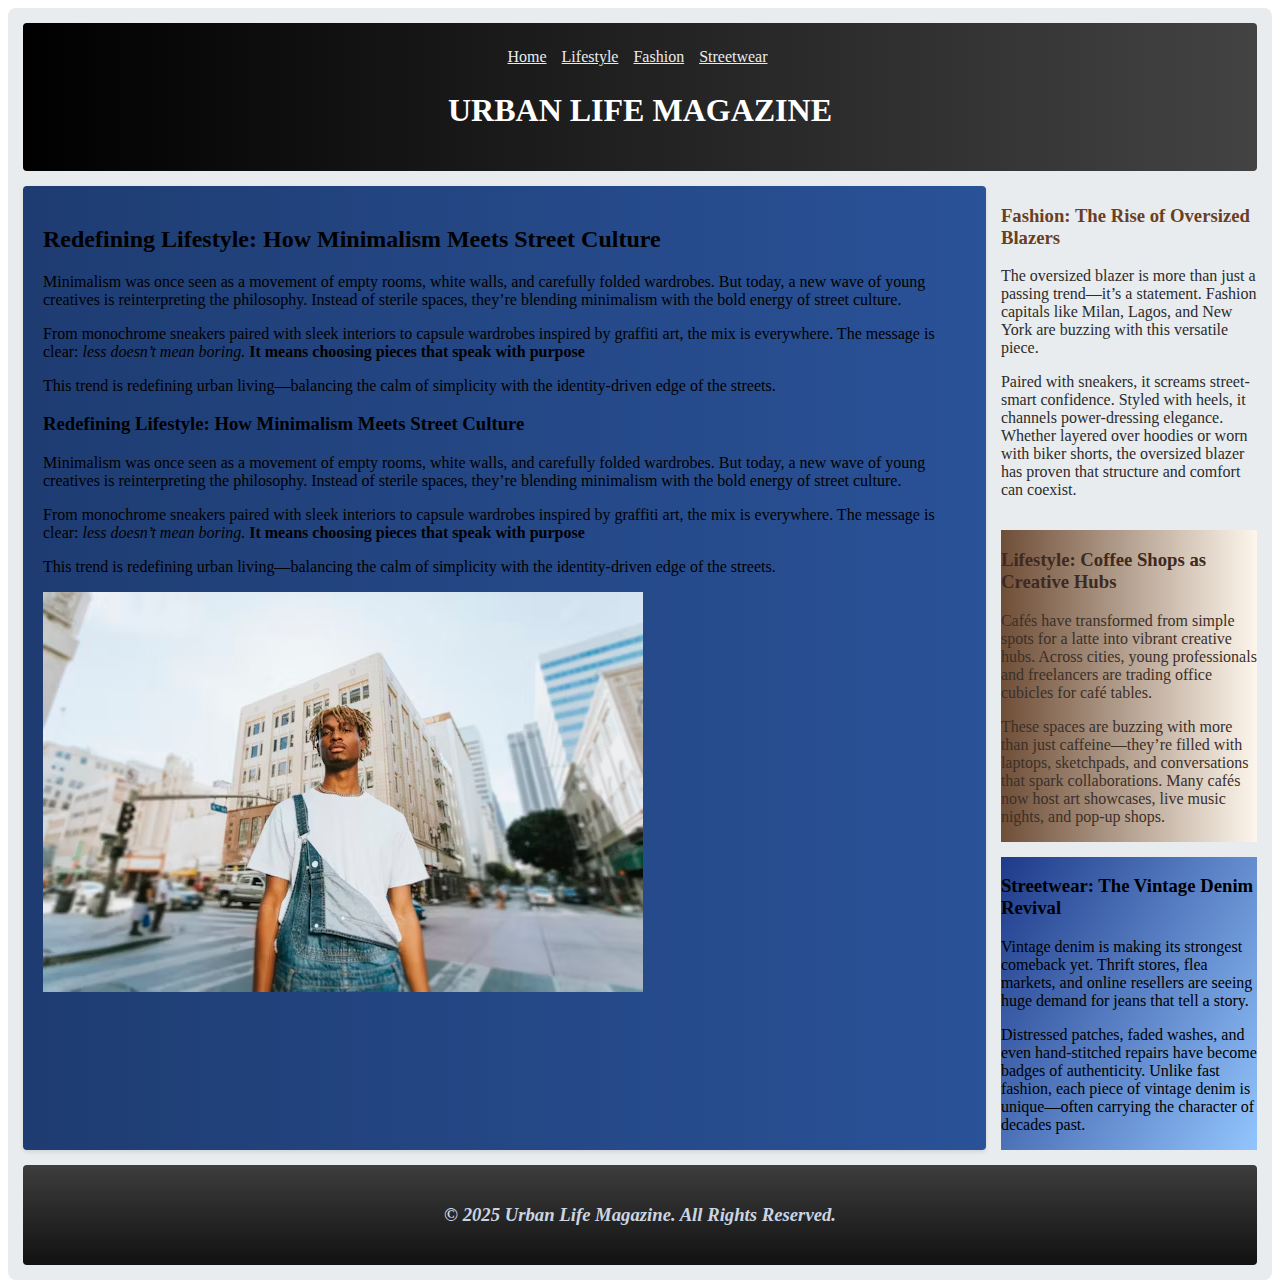
<file: CSS/codebook3/index.html>
<!DOCTYPE html>
<html lang="en">

<head>
    <meta charset="UTF-8">
    <meta name="viewport" content="width=device-width, initial-scale=1.0">
    <title>Codebook Three</title>
    <link rel="stylesheet" href="style.css">
</head>

<body>
        <div class="gen-container">
            <header class="head">
                <div class="navigation-demo">
                    <a href="#main" class="nav-item">Home</a>
                    <a href="#second" class="nav-item">Lifestyle</a>
                    <a href="#first" class="nav-item">Fashion</a>
                    <a href="#third" class="nav-item">Streetwear</a>
                </div>
                <h1>URBAN LIFE MAGAZINE</h1>
            </header>
            <!-- <div class="container"> -->
            <div class="main-article" id="main">
                <h2>Redefining Lifestyle: How Minimalism Meets Street Culture</h2>
                <p>Minimalism was once seen as a movement of empty rooms, white walls, and carefully folded wardrobes.
                    But today, a new wave of young creatives is reinterpreting the philosophy. Instead of sterile
                    spaces, they’re blending minimalism with the bold energy of street culture.</p>
                <p>From monochrome sneakers paired with sleek interiors to capsule wardrobes inspired by graffiti art,
                    the mix is everywhere. The message is clear: <em>less doesn’t mean boring.</em> <b>It means choosing
                        pieces that speak with purpose</b></p>
                <p>This trend is redefining urban living—balancing the calm of simplicity with the identity-driven edge
                    of the streets.</p>
                <h3>Redefining Lifestyle: How Minimalism Meets Street Culture</h3>
                <p>Minimalism was once seen as a movement of empty rooms, white walls, and carefully folded wardrobes.
                    But today, a new wave of young creatives is reinterpreting the philosophy. Instead of sterile
                    spaces, they’re blending minimalism with the bold energy of street culture.</p>
                <p>From monochrome sneakers paired with sleek interiors to capsule wardrobes inspired by graffiti art,
                    the mix is everywhere. The message is clear: <em>less doesn’t mean boring.</em> <b>It means choosing
                        pieces that speak with purpose</b></p>
                <p>This trend is redefining urban living—balancing the calm of simplicity with the identity-driven edge
                    of the streets.</p>
                <div class="image"> 
                <img src="./premium_photo-1726776323065-6e12b6071824.avif">
                </div>
            </div>
            <div class="first-article" id="first">
                <h3>Fashion: The Rise of Oversized Blazers</h3>
                <p>The oversized blazer is more than just a passing trend—it’s a statement. Fashion capitals like
                    Milan, Lagos, and New York are buzzing with this versatile piece.</p>
                <p>Paired with sneakers, it screams street-smart confidence. Styled with heels, it channels
                    power-dressing elegance. Whether layered over hoodies or worn with biker shorts, the oversized
                    blazer has proven that structure and comfort can coexist.</p>
            </div>
            <div class="second-article" id="second">
                <h3>Lifestyle: Coffee Shops as Creative Hubs</h3>
                <p>Cafés have transformed from simple spots for a latte into vibrant creative hubs. Across cities,
                    young professionals and freelancers are trading office cubicles for café tables.</p>
                <p>These spaces are buzzing with more than just caffeine—they’re filled with laptops, sketchpads,
                    and conversations that spark collaborations. Many cafés now host art showcases, live music
                    nights, and pop-up shops.</p>
            </div>
            <div class="third-article" id="third">
                <h3>Streetwear: The Vintage Denim Revival</h3>
                <p>Vintage denim is making its strongest comeback yet. Thrift stores, flea markets, and online
                    resellers are seeing huge demand for jeans that tell a story.</p>
                <p>Distressed patches, faded washes, and even hand-stitched repairs have become badges of
                    authenticity. Unlike fast fashion, each piece of vintage denim is unique—often carrying the
                    character of decades past.</p>
            </div>
            <footer class="foot">
                <h3><em>© 2025 Urban Life Magazine. All Rights Reserved.</em></h3>
            </footer>
        </div>
</body>

</html>
</file>
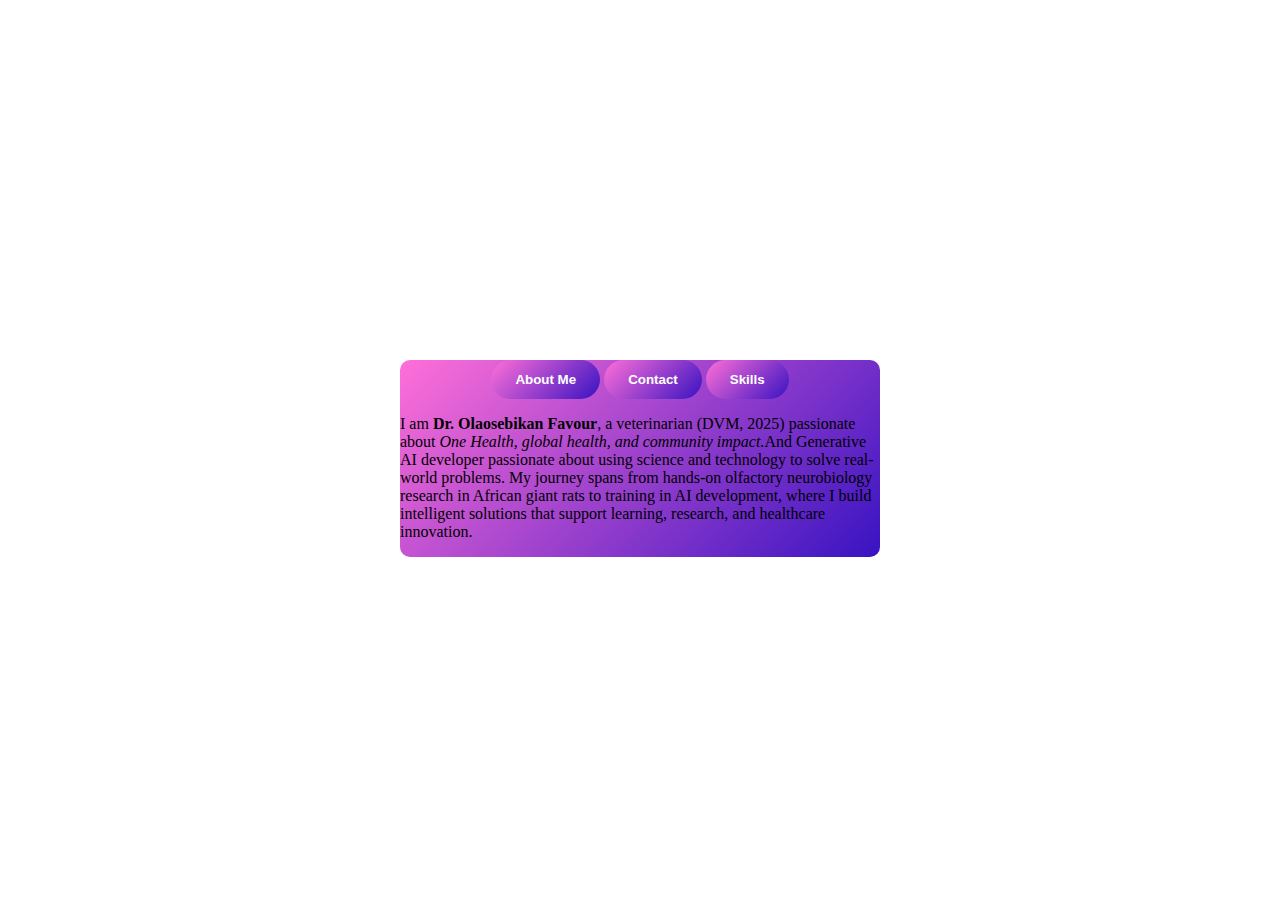
<file: CSS/jsone/index.html>
<!DOCTYPE html>
<html lang="en">
<head>
    <meta charset="UTF-8">
    <meta name="viewport" content="width=device-width, initial-scale=1.0">
    <title>Project One</title>
    <link rel="stylesheet" href="style.css">
    <script src="script.js" defer></script>
</head>
<body>
    <div class="container">
    <div class="gen-container">
        <button id="aboutBtn">About Me</button>
        <button id="contactBtn">Contact</button>
        <button id="skillBtn">Skills</button>
    </div>
    <div class="favour">  
        <p id="about">I am <b>Dr. Olaosebikan Favour</b>, a veterinarian (DVM, 2025) passionate about <i>One Health, global health, and community impact.</i>And Generative AI developer passionate about using science and technology to solve real-world problems. My journey spans from hands-on olfactory neurobiology research in African giant rats to training in AI development, where I build intelligent solutions that support learning, research, and healthcare innovation.</P>
        <p id="contact"> @Olaosebikan Favour on Instagram</p>
        <p id="skill"> Veterinary Medicine, generative AI</p>
    </div>
    </div>
</body>
</html>
</file>
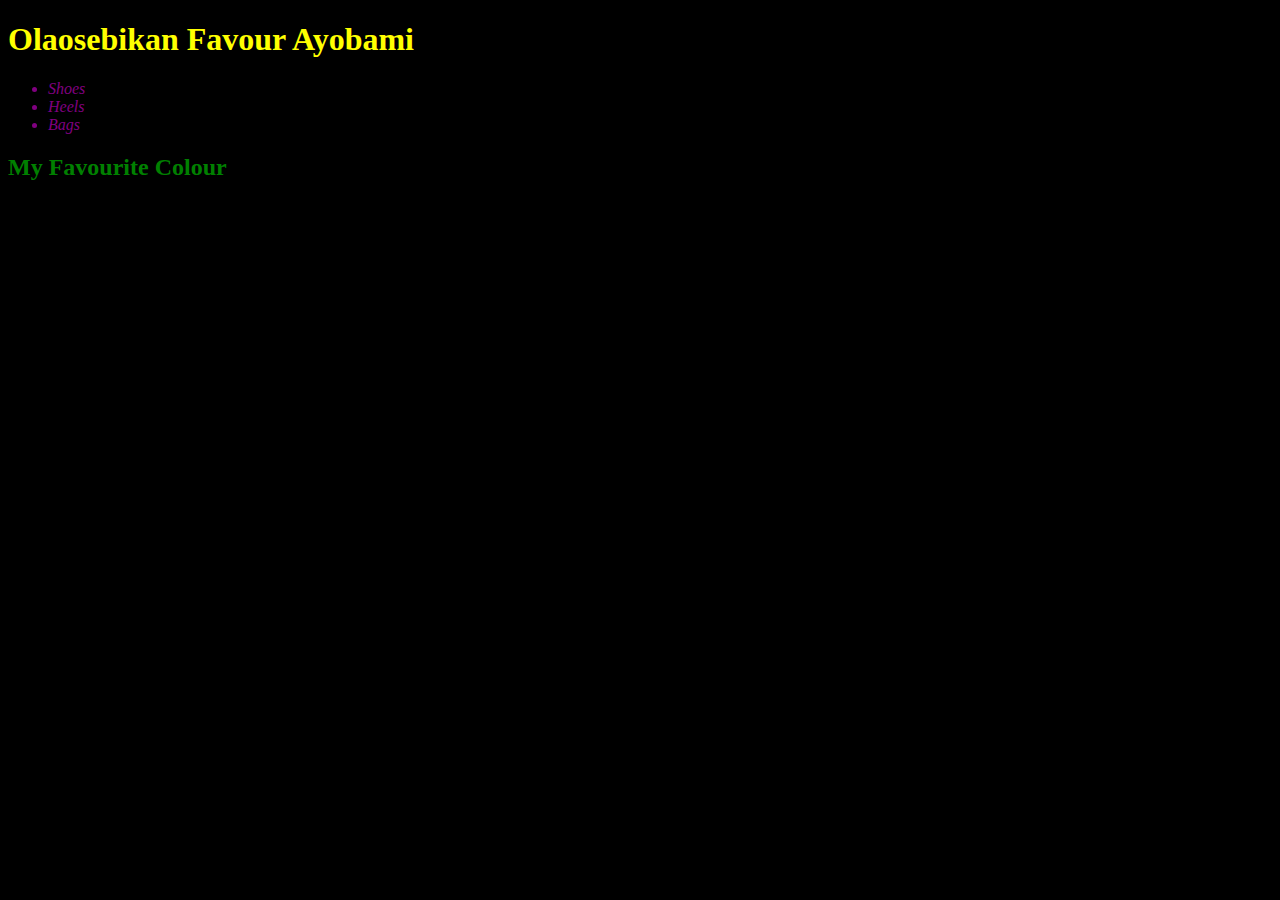
<file: CSS/css_exercise1.html>
<!DOCTYPE html>
<html lang="en">
<head>
    <meta charset="UTF-8">
    <meta name="viewport" content="width=device-width, initial-scale=1.0">
    <title>CSS exercise one</title>
    <style>
        h1 {
            color: yellow
        }

        .items {
           color: purple;
           font-style: italic;
        }
        .favourite {
            color: green
        }
    </style>
</head>
<body style="background-color: black">
    <h1>Olaosebikan Favour Ayobami</h1>
    <ul class="items">
        <li>Shoes</li>
        <li>Heels</li>
        <li>Bags</li>
    </ul>
    <h2 class="favourite">My Favourite Colour</h2>
</body>
</html>
</file>
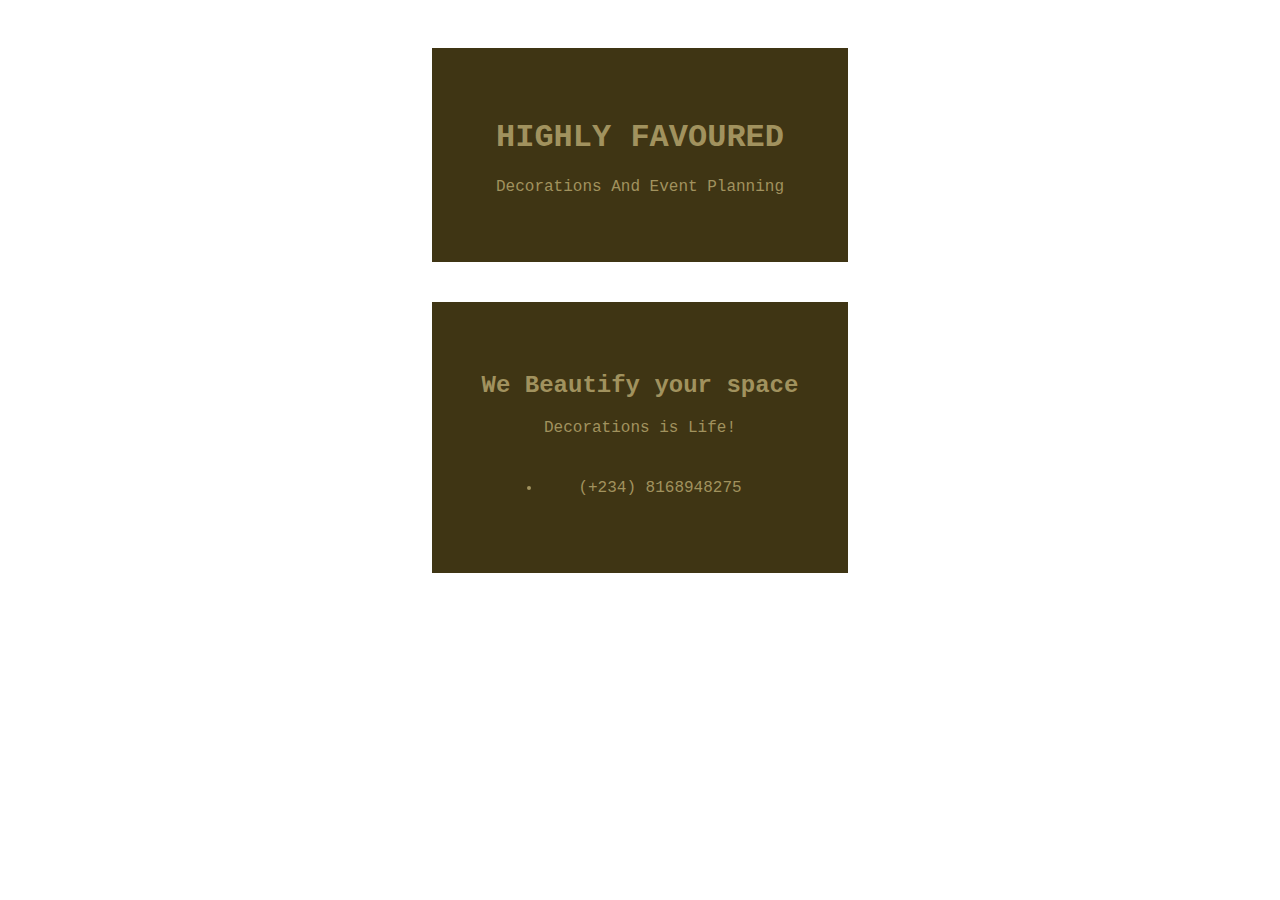
<file: CSS/CSS_exercise2.html>
<!DOCTYPE html>
<html lang="en">
<head>
    <meta charset="UTF-8">
    <meta name="viewport" content="width=device-width, initial-scale=1.0">
    <title>About me</title>
    <style>
        body {
            display: flex;
            justify-content: center;
            align-items:center;
        }
        .hero {
            background;
        }
        .hero-container {
            background-color: #3f3514;
            border: currentColor;
            padding: 50px;
            margin: 40px;
            text-align: center;
            font-weight: lighter;
            color: #a1925e;
            font-family: 'Courier New', Courier, monospace;
        }
        .about {
            background-color: #3f3514;
            border: currentColor;
            padding: 50px;
            margin: 40px;
            text-align: center;
            font-weight: lighter;
            color: #a1925e;
            font-family: 'Courier New', Courier, monospace;
        }
        .contact{
             color: #a1925e; 
             padding: 10px 20px; 
             border: none; 
             border-radius: 5px; 
             cursor: pointer;
        }
    </style>
</head>
<body>
    <div class="hero">
        <div class="hero-container">
            <h1>HIGHLY FAVOURED</h1>
            <P>Decorations And Event Planning</P>
        </div>
        <div class="about">
            <div class="myself">
            <h2>We Beautify your space</h2>
            <p>Decorations is Life!</p>
            </div>
            <div class="contact">
            <ul>
                <li>(+234) 8168948275</li>

            </ul> 

            </div>
        </div>
    </div>
</body>
</html>
</file>
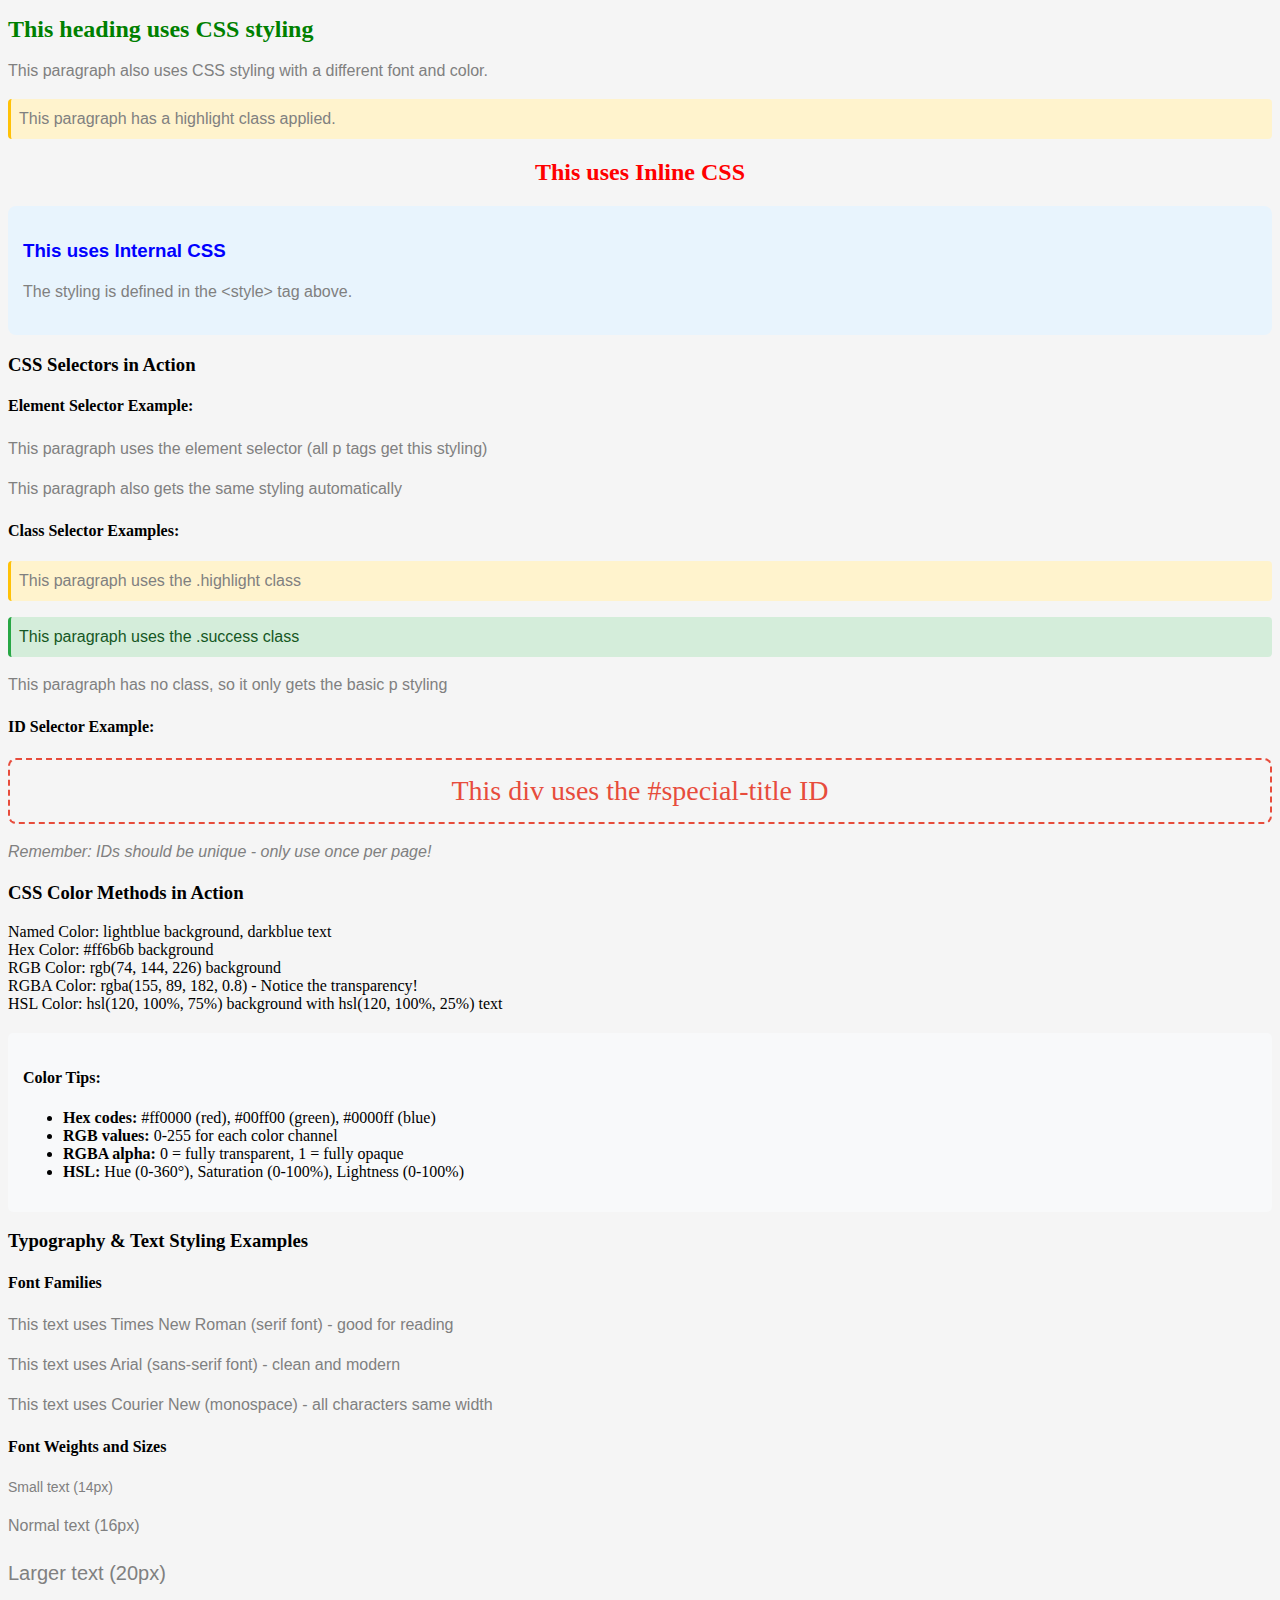
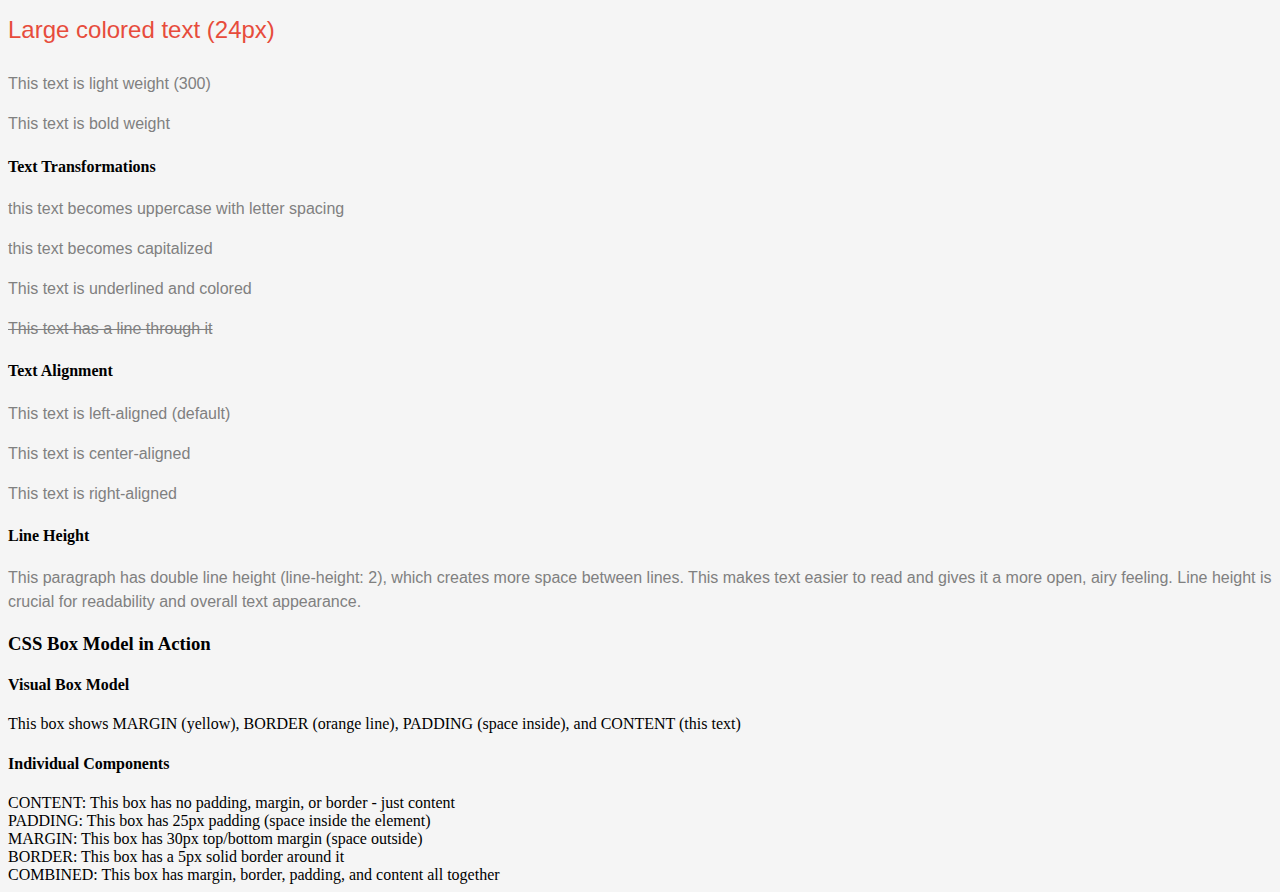
<file: CSS/favour_css1.html>
<!DOCTYPE html>
<html lang="en">
<head>
    <meta charset="UTF-8">
    <meta name="viewport" content="width=device-width, initial-scale=1.0">
    <title>CSS</title>
    <style>
    h1 {
        color: green;
        font-size: 24px;
    }
    
    p {
        color: gray;
        font-family: Arial, sans-serif;
    }
    
    .highlight {
        background-color: yellow;
        padding: 5px;
    }
    .internal-example {
        color: blue;
        font-family: Arial, sans-serif;
        background-color: #e8f4fd;
        padding: 15px;
        border-radius: 8px;
        margin: 10px 0;
    }
    /* Element Selector - targets all p tags */
    p {
        color: #gray;
        font-size: 16px;
        line-height: 1.5;
    }
    
    /* Class Selector - can be used multiple times */
    .highlight {
        background-color: #fff3cd;
        padding: 8px;
        border-left: 3px solid #ffc107;
        border-radius: 4px;
    }
    
    .success {
        background-color: #d4edda;
        color: #155724;
        padding: 8px;
        border-left: 3px solid #28a745;
        border-radius: 4px;
    }
    
    /* ID Selector - should be unique on the page */
    #special-title {
        color: #e74c3c;
        font-size: 28px;
        text-align: center;
        border: 2px dashed #e74c3c;
        padding: 15px;
        border-radius: 8px;
         .color-demo {
        padding: 15px;
        margin: 10px 0;
        border-radius: 8px;
        font-weight: bold;
        text-align: center;
    }
    
    .named-color {
        background-color: lightblue;
        color: darkblue;
    }
    
    .hex-color {
        background-color: #ff6b6b;
        color: white;
    }
    
    .rgb-color {
        background-color: rgb(74, 144, 226);
        color: white;
    }
    
    .rgba-color {
        background-color: rgba(155, 89, 182, 0.8);
        color: white;
    }
    
    .hsl-color {
        background-color: hsl(120, 100%, 75%);
        color: hsl(120, 100%, 25%);
    }
    .typography-section {
        margin-bottom: 30px;
        padding: 20px;
        background-color: #f8f9fa;
        border-radius: 8px;
    }
    
    .section-title {
        color: #2c3e50;
        border-bottom: 2px solid #3498db;
        padding-bottom: 5px;
        margin-bottom: 15px;
    }
    
    /* Font Family Examples */
    .serif-font {
        font-family: 'Times New Roman', serif;
        font-size: 18px;
    }
    
    .sans-serif-font {
        font-family: Arial, sans-serif;
        font-size: 18px;
    }
    
    .monospace-font {
        font-family: 'Courier New', monospace;
        font-size: 16px;
    }
    
    /* Font Weight Examples */
    .light-text {
        font-weight: 300;
        font-size: 18px;
    }
    
    .bold-text {
        font-weight: bold;
        font-size: 18px;
    }
    
    /* Text Transform Examples */
    .uppercase-text {
        text-transform: uppercase;
        letter-spacing: 1px;
    }
    
    .capitalize-text {
        text-transform: capitalize;
    }
    
    /* Text Decoration Examples */
    .underlined-text {
        text-decoration: underline;
        color: #3498db;
    }
    
    /* Text Alignment Examples */
    .center-text {
        text-align: center;
        background-color: #ecf0f1;
        padding: 15px;
        border-radius: 5px;
    }
    
    .right-text {
        text-align: right;
    }
    
    /* Line Height Example */
    .spaced-text {
        line-height: 2;
        background-color: #d5dbdb;
        padding: 15px;
        border-radius: 5px;
    }
    .box-demo {
        margin-bottom: 30px;
    }
    
    .visual-box-model {
        background-color: #fff3cd;
        border: 3px solid #ffc107;
        padding: 20px;
        margin: 20px;
        text-align: center;
        font-weight: bold;
        color: gray;
    }
    
    .content-demo {
        background-color: #3498db;
        color: white;
        padding: 0;
        margin: 0;
        border: none;
        text-align: center;
        padding: 10px;
    }
    
    .padding-demo {
        background-color: #e74c3c;
        color: white;
        padding: 25px;
        margin: 10px 0;
        text-align: center;
    }
    
    .margin-demo {
        background-color: #27ae60;
        color: white;
        padding: 15px;
        margin: 30px 0;
        text-align: center;
    }
    
    .border-demo {
        background-color: #9b59b6;
        color: white;
        padding: 15px;
        margin: 10px 0;
        border: 5px solid #8e44ad;
        text-align: center;
    }
    
    .combined-demo {
        background-color: #f39c12;
        color: white;
        padding: 20px;
        margin: 25px;
        border: 3px dashed #e67e22;
        text-align: center;
        font-weight: bold;
    }
</style>
</head>
<body style="background-color: #f5f5f5;">
    <h1>This heading uses CSS styling</h1>
<p>This paragraph also uses CSS styling with a different font and color.</p>
<p class="highlight">This paragraph has a highlight class applied.</p>
<!-- Inline CSS Example -->
<h2 style="color: red; font-size: 24px; text-align: center;">This uses Inline CSS</h2>

<!-- Internal CSS Example -->
<div class="internal-example">
    <h3>This uses Internal CSS</h3>
    <p>The styling is defined in the &lt;style&gt; tag above.</p>
</div>
<h3>CSS Selectors in Action</h3>

<!-- Element Selector Demo -->
<h4>Element Selector Example:</h4>
<p>This paragraph uses the element selector (all p tags get this styling)</p>
<p>This paragraph also gets the same styling automatically</p>

<!-- Class Selector Demo -->
<h4>Class Selector Examples:</h4>
<p class="highlight">This paragraph uses the .highlight class</p>
<p class="success">This paragraph uses the .success class</p>
<p>This paragraph has no class, so it only gets the basic p styling</p>

<!-- ID Selector Demo -->
<h4>ID Selector Example:</h4>
<div id="special-title">This div uses the #special-title ID</div>
<p><em>Remember: IDs should be unique - only use once per page!</em></p>
<h3>CSS Color Methods in Action</h3>

<div class="color-demo named-color">
    Named Color: lightblue background, darkblue text
</div>

<div class="color-demo hex-color">
    Hex Color: #ff6b6b background
</div>

<div class="color-demo rgb-color">
    RGB Color: rgb(74, 144, 226) background
</div>

<div class="color-demo rgba-color">
    RGBA Color: rgba(155, 89, 182, 0.8) - Notice the transparency!
</div>

<div class="color-demo hsl-color">
    HSL Color: hsl(120, 100%, 75%) background with hsl(120, 100%, 25%) text
</div>

<div style="background-color: #f8f9fa; padding: 15px; border-radius: 5px; margin-top: 20px; color: black">
    <h4>Color Tips:</h4>
    <ul>
        <li><strong>Hex codes:</strong> #ff0000 (red), #00ff00 (green), #0000ff (blue)</li>
        <li><strong>RGB values:</strong> 0-255 for each color channel</li>
        <li><strong>RGBA alpha:</strong> 0 = fully transparent, 1 = fully opaque</li>
        <li><strong>HSL:</strong> Hue (0-360°), Saturation (0-100%), Lightness (0-100%)</li>
    </ul>
</div>
<h3>Typography & Text Styling Examples</h3>

<div class="typography-section">
    <h4 class="section-title">Font Families</h4>
    <p class="serif-font">This text uses Times New Roman (serif font) - good for reading</p>
    <p class="sans-serif-font">This text uses Arial (sans-serif font) - clean and modern</p>
    <p class="monospace-font">This text uses Courier New (monospace) - all characters same width</p>
</div>

<div class="typography-section">
    <h4 class="section-title">Font Weights and Sizes</h4>
    <p style="font-size: 14px;">Small text (14px)</p>
    <p style="font-size: 16px;">Normal text (16px)</p>
    <p style="font-size: 20px;">Larger text (20px)</p>
    <p style="font-size: 24px; color: #e74c3c;">Large colored text (24px)</p>
    <p class="light-text">This text is light weight (300)</p>
    <p class="bold-text">This text is bold weight</p>
</div>

<div class="typography-section">
    <h4 class="section-title">Text Transformations</h4>
    <p class="uppercase-text">this text becomes uppercase with letter spacing</p>
    <p class="capitalize-text">this text becomes capitalized</p>
    <p class="underlined-text">This text is underlined and colored</p>
    <p style="text-decoration: line-through;">This text has a line through it</p>
</div>

<div class="typography-section">
    <h4 class="section-title">Text Alignment</h4>
    <p>This text is left-aligned (default)</p>
    <p class="center-text">This text is center-aligned</p>
    <p class="right-text">This text is right-aligned</p>
</div>

<div class="typography-section">
    <h4 class="section-title">Line Height</h4>
    <p class="spaced-text">
        This paragraph has double line height (line-height: 2), which creates more space between lines. 
        This makes text easier to read and gives it a more open, airy feeling. Line height is crucial 
        for readability and overall text appearance.
    </p>
</div>
<h3>CSS Box Model in Action</h3>

<div class="box-demo">
    <h4>Visual Box Model</h4>
    <div class="visual-box-model">
        This box shows MARGIN (yellow), BORDER (orange line), PADDING (space inside), and CONTENT (this text)
    </div>
</div>

<div class="box-demo">
    <h4>Individual Components</h4>
    
    <div class="content-demo">
        CONTENT: This box has no padding, margin, or border - just content
    </div>
    
    <div class="padding-demo">
        PADDING: This box has 25px padding (space inside the element)
    </div>
    
    <div class="margin-demo">
        MARGIN: This box has 30px top/bottom margin (space outside)
    </div>
    
    <div class="border-demo">
        BORDER: This box has a 5px solid border around it
    </div>
    
    <div class="combined-demo">
        COMBINED: This box has margin, border, padding, and content all together
    </div>
</div>
</body>
</html>
</file>
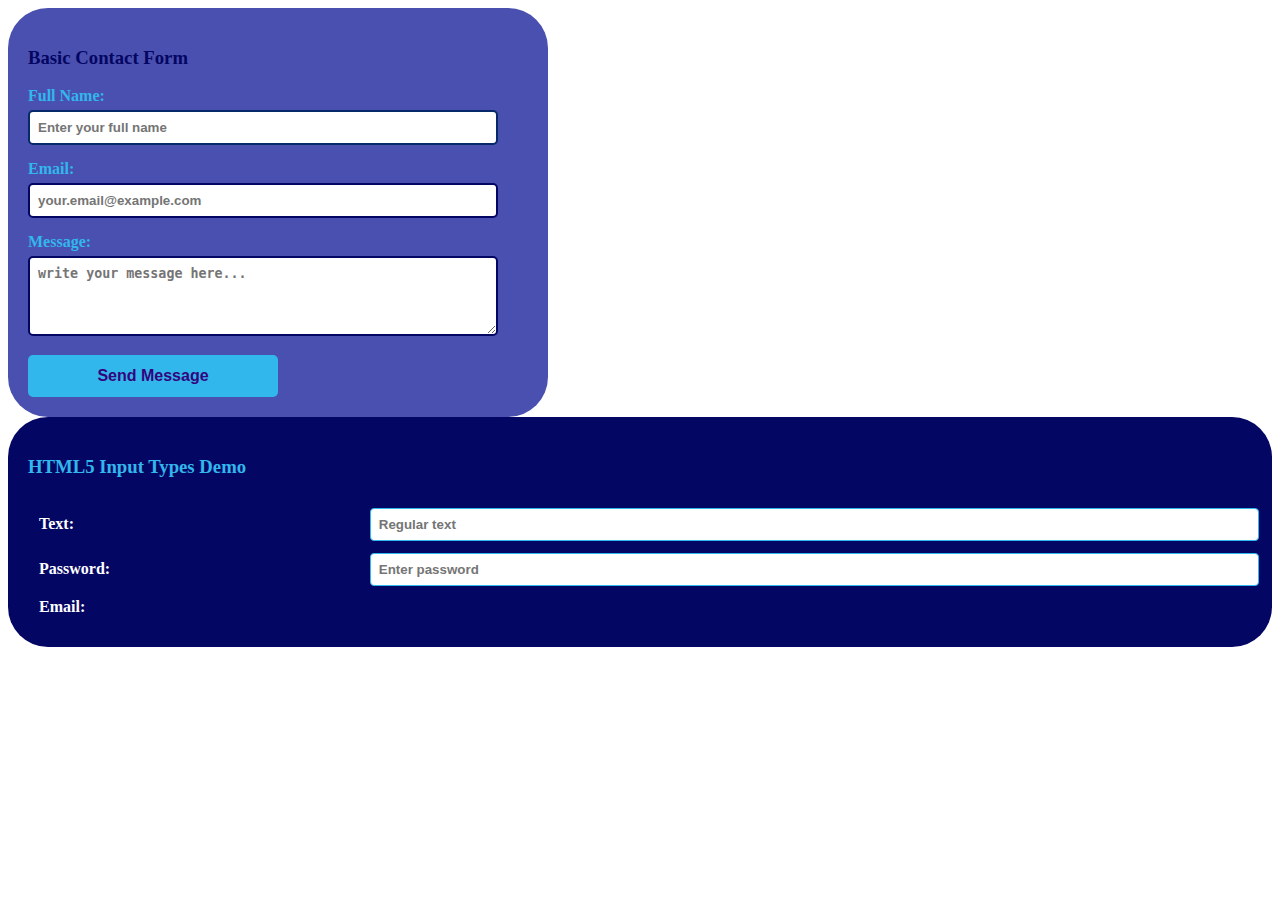
<file: HTML6/favour_code2.html>
<!DOCTYPE html>
<html lang="en">
<head>
    <meta charset="UTF-8">
    <meta name="viewport" content="width=device-width, initial-scale=1.0">
    <title>codebook_2</title>
</head>
<body>
    <div style="background-color: #4a50af; padding: 20px; border-radius: 40px; max-width: 500px;">
        <h3 style="color: #040664;">Basic Contact Form</h3>

        <form>
            <div style="margin-bottom: 15px;">
                <label for="fullname" style="display: block; margin-bottom: 5px; font-weight: bold; color: hsl(197, 83%, 56%);"> Full Name:</label>
                <input type="text" id="fullname"
                name="fullname"
                      style="width: 90%; padding: 8px; border: 2px solid hsl(219, 89%, 22%); border-radius: 5px; font-weight: bold;"
                placeholder="Enter your full name">
            </div>

            <div style="margin-bottom: 15px;"> 
                <label for="email" style="display: block; margin-bottom: 5px; font-weight: bold; color: hsl(197, 83%, 56%);">Email:</label>
                <input type="email" id="email" name="email" style="width: 90%; padding: 8px; border: 2px solid #040664; border-radius: 5px; font-weight: bold;"
                placeholder="your.email@example.com">                    
            </div> 

            <div style="margin-bottom: 15px;">
                <label for="message" style="display: block; margin-bottom: 5px; font-weight: bold; color:hsl(197, 83%, 56%)">Message:</label>
                <textarea id="message" name="message" rows="4" 
                            style="width: 90%; padding: 8px; border: 2px solid #ddd; border-radius: 5px;font-weight: bold; border: 2px solid #040664;"
                            placeholder="write your message here..."></textarea>
            </div>

            <button type="submit"
                    style="background-color: hsl(197, 83%, 56%); color:#33047e; padding: 12px 20px; border: none; border-radius: 5px; cursor: pointer; font-size: 16px; width: 50%; font-weight: bold;">
                Send Message
            </button>
        </form>
    </div>
    <div style="background-color: #040664; padding: 20px; border-radius: 40px; max-height: 600px;">
        <h3 style="color: hsl(197, 83%, 56%);">HTML5 Input Types Demo</h3>

        <form style="color:white;">
           <table style="width: 100%; border-spacing: 10px;">
            <tr>
                <td><label for="text-input"><strong>Text:</strong></label></td>
                <td><input type="text" id="text-input" placeholder="Regular text" 
                           style="padding: 8px; border: 1px solid hsl(197, 83%, 56%); border-radius: 4px; width: 100%; font-weight: bold;"></td>
            </tr>

            <tr>
                <td><label
                for="password-input"><strong>Password:</strong></label></td>
                <td><input type="password"
                    id="password-input" placeholder="Enter password"
                    style="padding: 8px; border: 1px solid hsl(197, 83%, 56%); border-radius: 4px; width: 100%; font-weight: bold;"></td>
            </tr>

            <tr>
                <td><label for="email-input"><strong>Email:</strong></label></td>
                
            </tr>
           </table>
        </form>
    </div>
</body>
</html>
</file>
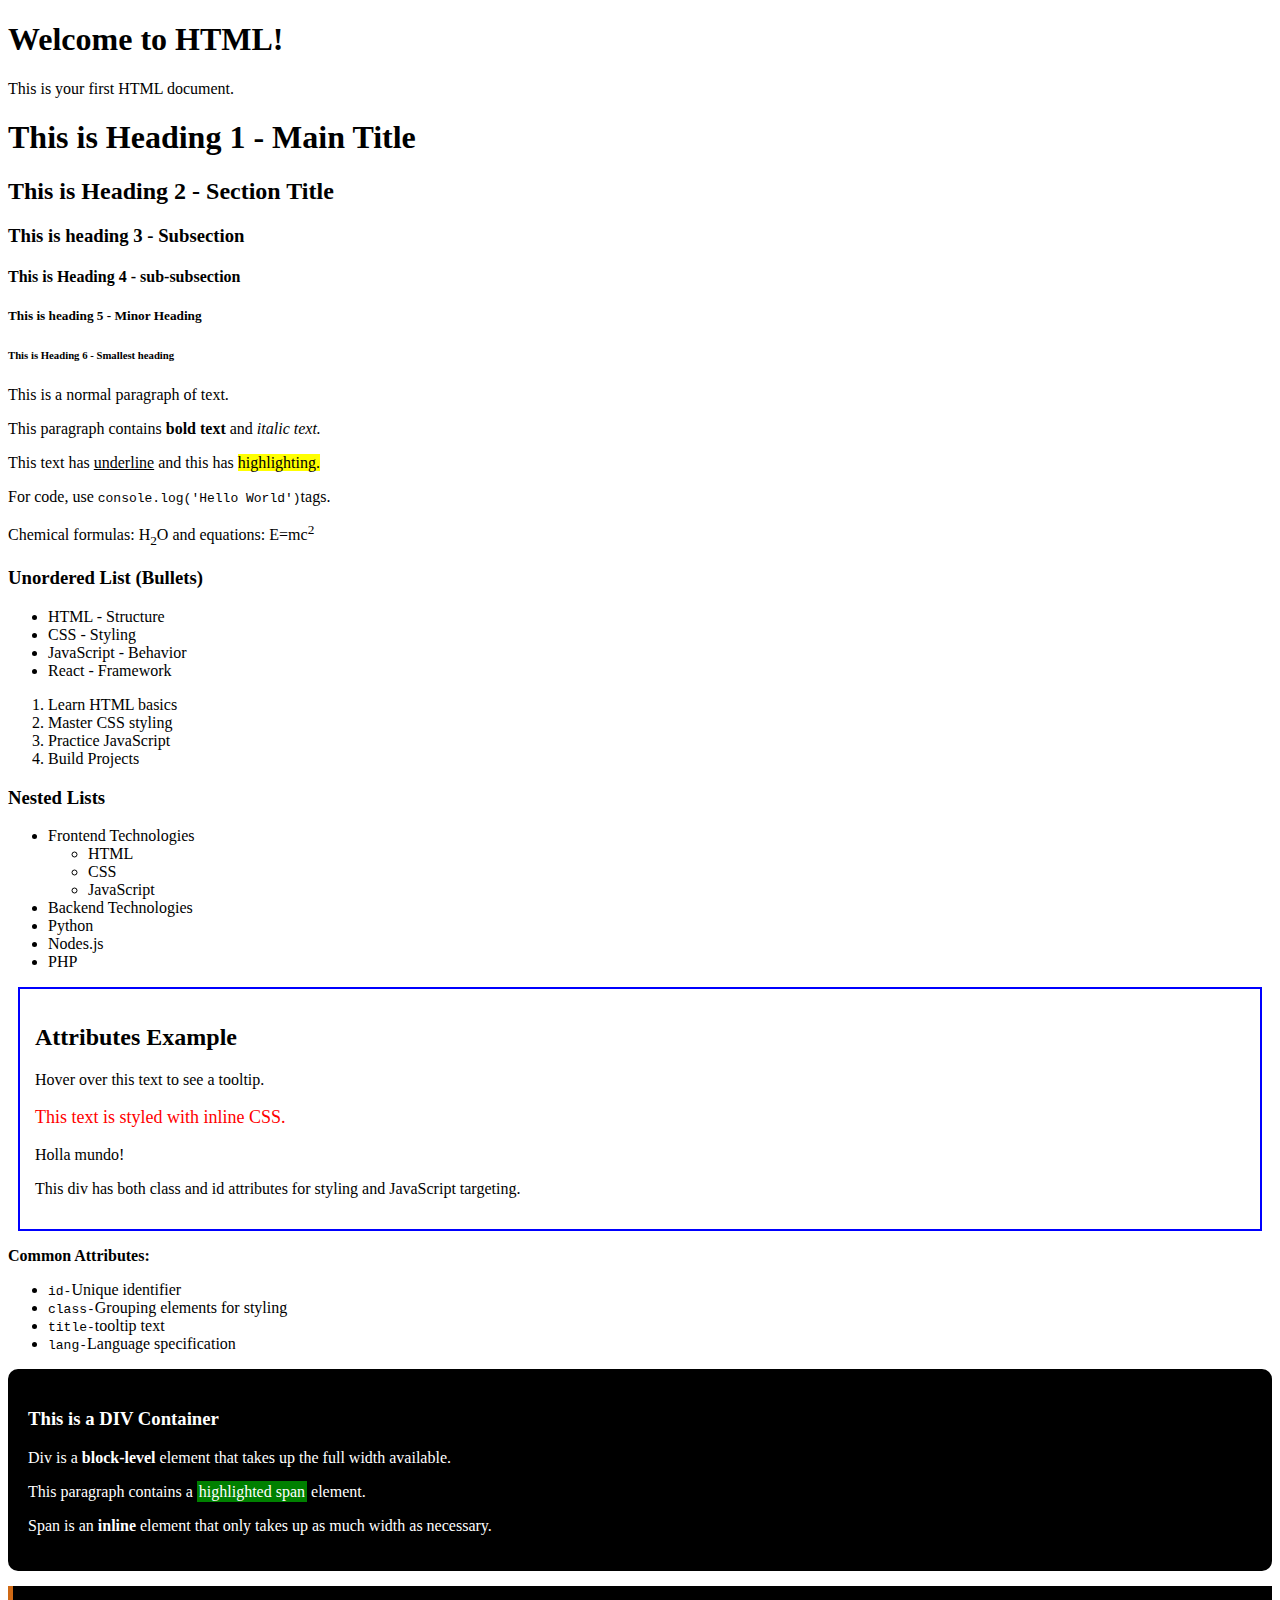
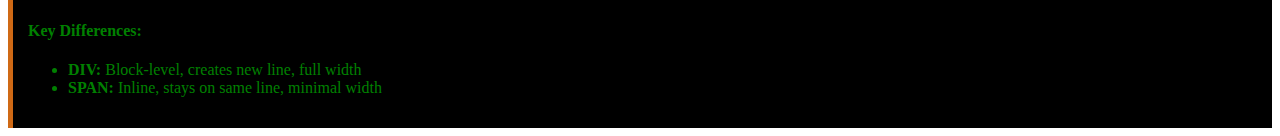
<file: HTML6/html_class1.html>
<!DOCTYPE html>
<html lang="en">
<head>
    <meta charset="UTF-8">
    <meta name="viewport" content="width=device-width, initial-scale=1.0">
    <title>First HTML Page</title>
</head>
<body>
    <h1>Welcome to HTML!</h1>
    <P>This is your first HTML document.</P>
    <h1>This is Heading 1 - Main Title</h1>
    <h2>This is Heading 2 - Section Title</h2>
    <h3>This is heading 3 - Subsection</h3>
    <h4>This is Heading 4 - sub-subsection</h4>
    <h5>This is heading 5 - Minor Heading</h5>
    <h6>This is Heading 6 - Smallest heading</h6>
    <p>This is a normal paragraph of text.</p>
    <p>This paragraph contains <strong>bold text</strong> and <i>italic text.</i></p>
    <p>This text has <u>underline</u> and this has <mark>highlighting.</mark></p>
    <p>For code, use <code>console.log('Hello World')</code>tags.</p>
    <p>Chemical formulas: H<sub>2</sub>O and equations: E=mc<sup>2</sup></p>
    <h3>Unordered List (Bullets)</h3>
    <ul>
        <li>HTML - Structure</li>
        <li>CSS - Styling</li>
        <li>JavaScript - Behavior</li>
        <li>React - Framework</li>
    </ul>
    <ol>
        <li>Learn HTML basics</li>
        <li>Master CSS styling</li>
        <li>Practice JavaScript</li>
        <li>Build Projects</li>
    </ol>
    <h3>Nested Lists</h3>
    <ul>
        <li>Frontend Technologies</li>
        <ul>
            <li>HTML</li>
            <li>CSS</li>
            <li>JavaScript</li>
        </ul>
        <li>Backend Technologies</li>
           <li>Python</li>
           <li>Nodes.js</li>
           <li>PHP</li>          
    </ul>
    <div style="border: 2px solid blue; padding: 15px; margin: 10px;">
        <h2 id="main title" class="header-style">Attributes Example</h2>
        <p title="This tooltip appears on hover!">Hover over this text to see a tooltip.</p>
        <p style="color: red; font-size: 18px;">This text is styled with inline CSS.</p>
        <p lang="es">Holla mundo!</p>
        <div class="info-box" id="special-section">
            <p>This div has both class and id attributes for styling and JavaScript targeting.</p>
        </div>
    </div>
    <p><strong>Common Attributes:</strong></p>
    <ul>
        <li><code>id-</code>Unique identifier</li>
        <li><code>class-</code>Grouping elements for styling</li>
        <li><code>title-</code>tooltip text</li>
        <li><code>lang-</code>Language specification</li>
    </ul>
    <div style="background-color: black; padding: 20px; border-radius: 10px; color: white">
        <h3>This is a DIV Container</h3>
        <p>Div is a <b>block-level</b> element that takes up the full width available.</p>
        <p>This paragraph contains a <span style="background-color: green; padding: 2px;">highlighted span</span> element.</p>
        <p>Span is an <b>inline</b> element that only takes up as much width as necessary.</p>
    </div>

    <div style="background-color: black; padding: 15px; margin-top: 15px; border-left: 5px solid #cf6915; color: green">
       <h4>Key Differences:</h4>
       <ul>
        <li><b>DIV:</b> Block-level, creates new line, full width</li>
        <li><b>SPAN:</b> Inline, stays on same line, minimal width</li>
       </ul>
    </div>
    </body>
</html>
</file>
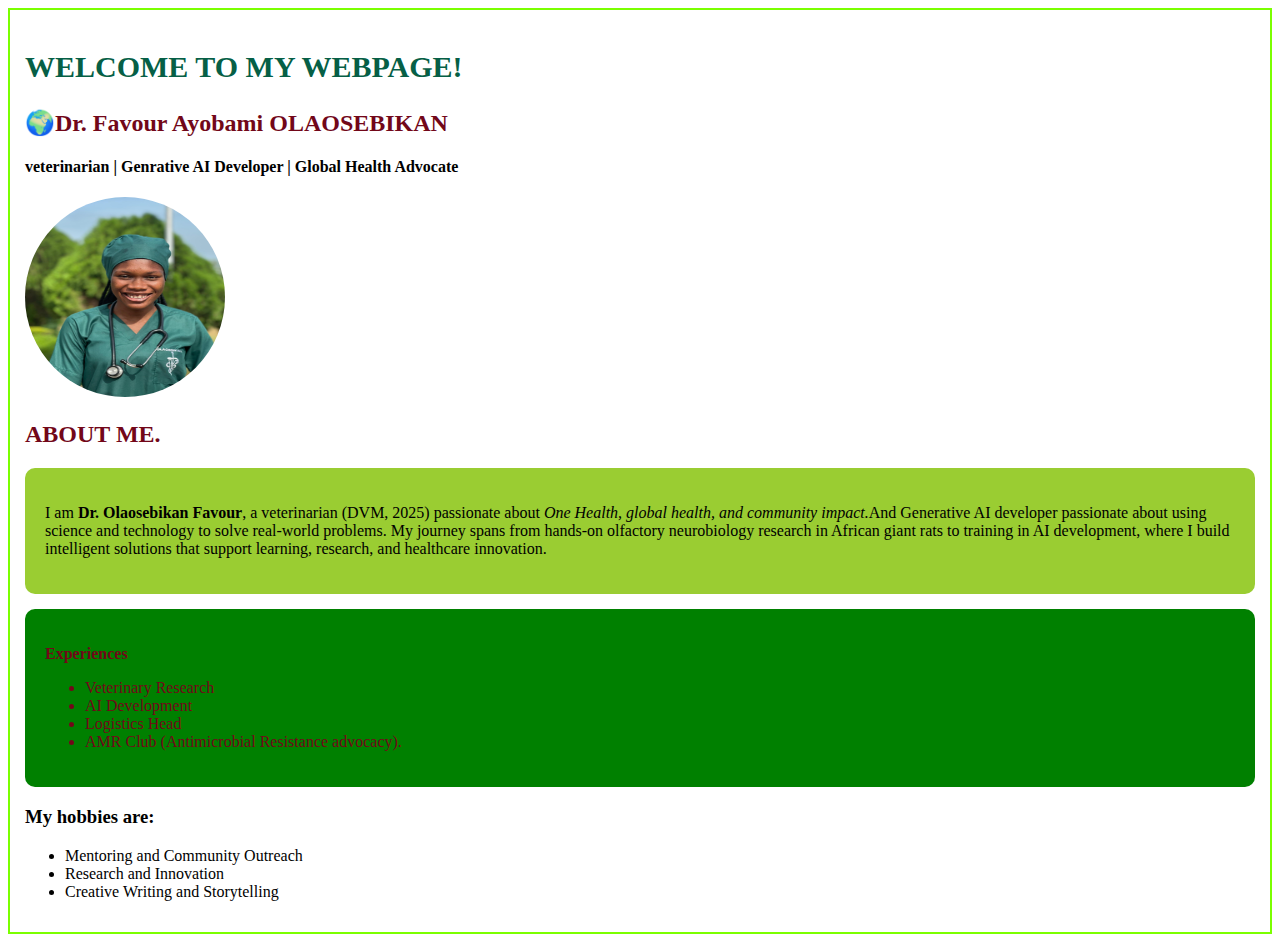
<file: Task_1/exercise1_about_me.html>
<!DOCTYPE html>
<html lang="en">
<head>
    <meta charset="UTF-8">
    <meta name="viewport" content="width=device-width, initial-scale=1.0">
    <title>Highly Favoured</title>
</head>
<body style="background-color: #ffffff;">
    <div style="border: 2px solid rgb(123, 255, 0); padding: 15px; margin: 0;">
    <h2 id="main-title" class="header-style"style="color: #065f46; font-size: 30px;"> WELCOME TO MY WEBPAGE!</h1>
    
<h2 style="color: rgb(114, 7, 25); font-size: 24px;">🌍Dr. Favour Ayobami OLAOSEBIKAN</h2>
<h4 sytle="margin-top: 2px; color: #065f46;">veterinarian | Genrative AI Developer | Global Health Advocate</h4>
<img src="./1000705390.jpg" width="200" height="200" style="border-radius: 50%;"/>
<h2 style="color: rgb(114, 7, 25)">ABOUT ME.</h2>
<div style="background-color: yellowgreen; padding: 20px; border-radius: 10px; color: black" >
      <p>I am <b>Dr. Olaosebikan Favour</b>, a veterinarian (DVM, 2025) passionate about <i>One Health, global health, and community impact.</i>And Generative AI developer passionate about using science and technology to solve real-world problems. My journey spans from hands-on olfactory neurobiology research in African giant rats to training in AI development, where I build intelligent solutions that support learning, research, and healthcare innovation.</P></div>

 <div style="background-color: green; padding: 20px; border-radius: 10px; color: rgb(114, 7, 25); margin-top: 15px; max-width: 40000px">
    <p><b>Experiences</b></p>
     <ul>
        <li>Veterinary Research</li>
        <li>AI Development</li>
        <li>Logistics Head</li>
        <li>AMR Club (Antimicrobial Resistance advocacy).</li>
     </ul></div>
<h3><strong>My hobbies are:</strong></h3>
<ul>
    <li>Mentoring and Community Outreach</li>
    <li>Research and Innovation</li>
    <li>Creative Writing and Storytelling</li>
    </ul>
</body>
</html>
</file>
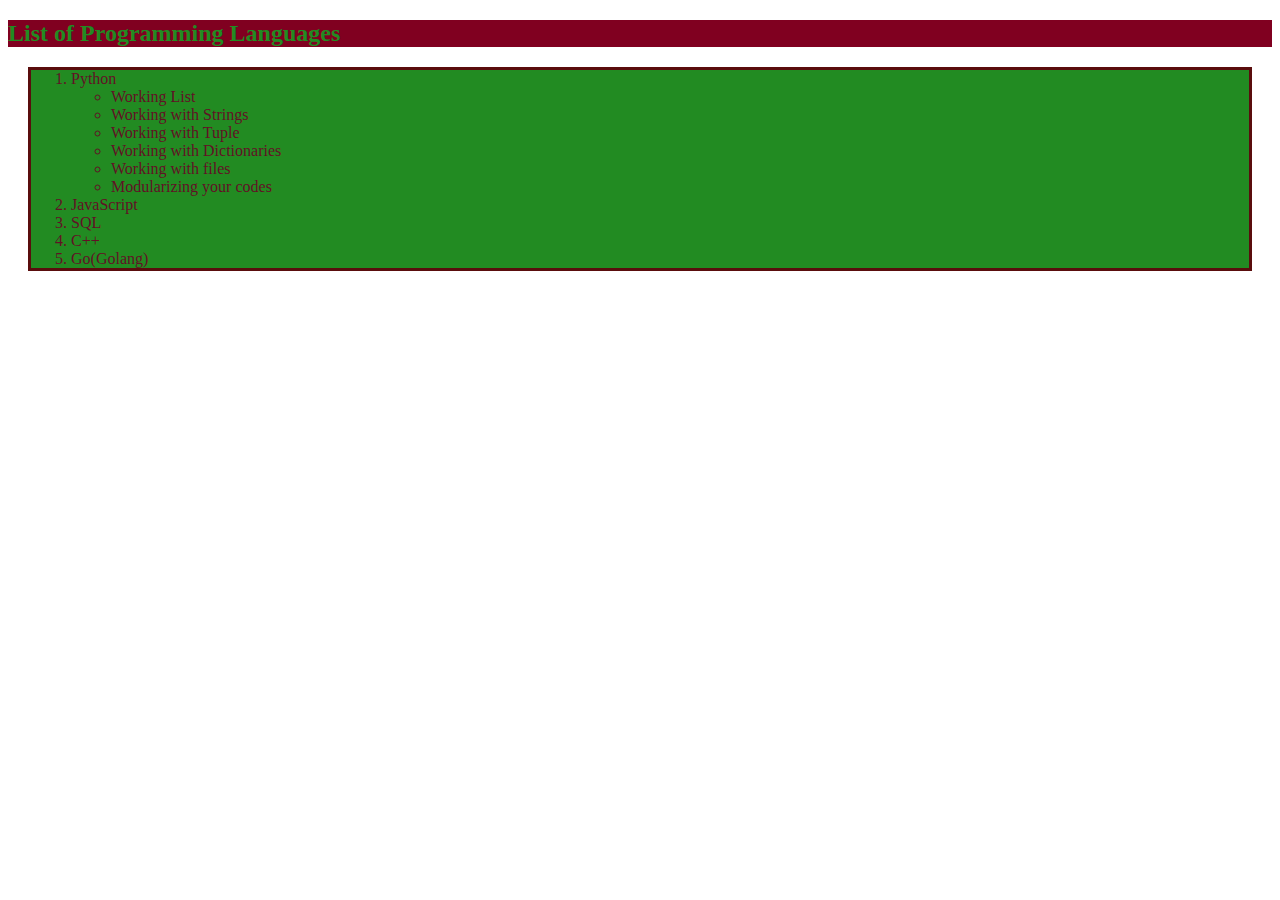
<file: Task_1/exercise2_programming.html>
<!DOCTYPE html>
<html lang="en">
<head>
    <meta charset="UTF-8">
    <meta name="viewport" content="width=device-width, initial-scale=1.0">
    <title>Programming Languages</title>
</head>
<body style="background-color: #ffffff;">
    <h2 style="background-color: #800020; color: #228b22;">List of Programming Languages</h2>
    <ol style="background-color: #228b22; border: rgb(90, 13, 13) solid; margin: 20px; color: #611125;">
        <li>Python</li>
        <ul>
            <li>Working List</li>
            <li>Working with Strings</li>
            <li>Working with Tuple</li>
            <li>Working with Dictionaries</li>
            <li>Working with files</li>
            <li>Modularizing your codes</li>
        </ul>
        <li>JavaScript</li>
        <li>SQL</li>
        <li>C++</li>
        <li>Go(Golang)</li>
    </ol>
</body>
</html>
</file>
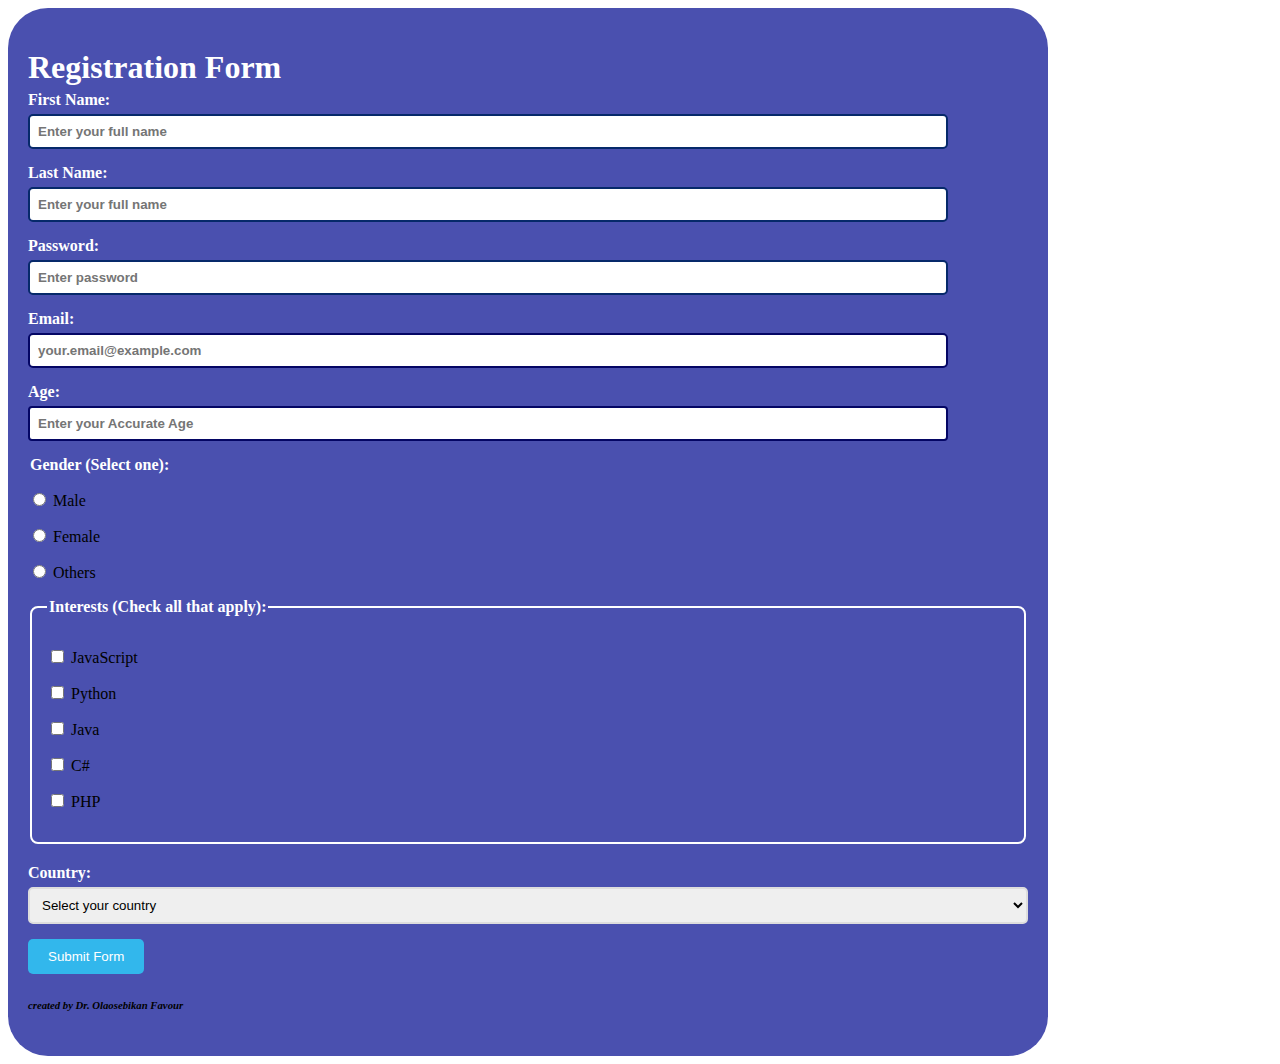
<file: Task_1/exercise4_registrat.html>
<!DOCTYPE html>
<html lang="en">
<head>
    <meta charset="UTF-8">
    <meta name="viewport" content="width=device-width, initial-scale=1.0">
    <title>Regitration Form</title>
</head>
<body>
    <div style="background-color: #4a50af; padding: 20px; border-radius: 40px; max-width: 1000px;">
        <h1 style="color: #ffffff; display: block; margin-bottom: 5px;">Registration Form</h1>

        <form>
            <div style="margin-bottom: 15px;">
                <label for="fullname" style="display: block; margin-bottom: 5px; font-weight: bold; color: #ffffff;"> First Name:</label>
                <input type="text" id="firstname"
                name="fullname"
                      style="width: 90%; padding: 8px; border: 2px solid hsl(219, 89%, 22%); border-radius: 5px; font-weight: bold;"
                placeholder="Enter your full name">
            </div>
            
            <div style="margin-bottom: 15px;">
                <label for="fullname" style="display: block; margin-bottom: 5px; font-weight: bold; color: #ffffff;"> Last Name:</label>
                <input type="text" id="lastname"
                name="fullname"
                      style="width: 90%; padding: 8px; border: 2px solid hsl(219, 89%, 22%); border-radius: 5px; font-weight: bold;"
                placeholder="Enter your full name">
            </div>
            <div style="margin-bottom: 15px;">
                <label for="password-input" style="display: block; margin-bottom: 5px;color: #ffffff;"><strong>Password:</strong></label>
                <input type="password" id="password-input" placeholder="Enter password" 
                   style="width: 90%; padding: 8px; border: 2px solid hsl(219, 89%, 22%); border-radius: 5px; font-weight: bold;">
            </div>
            <div style="margin-bottom: 15px;"> 
                <label for="email" style="display: block; margin-bottom: 5px; font-weight: bold; color: #ffffff;">Email:</label>
                <input type="email" id="email" name="email" style="width: 90%; padding: 8px; border: 2px solid #040664; border-radius: 5px; font-weight: bold;"
                placeholder="your.email@example.com">                    
            </div> 
            
            <div style="margin-bottom: 15px;">
            <label for="number-input" style="display: block; margin-bottom: 5px; color: #ffffff;"><strong>Age:</strong></label>
            <input type="number" id="number-input" min="1" max="100" placeholder="Enter your Accurate Age" 
                   style="width: 90%; padding: 8px; border: 1px solid #ddd; border-radius: 4px;font-weight: bold; border: 2px solid #040664;">
            </div>

            <legend style="font-weight: bold; color: #ffffff;">Gender (Select one):</legend>
            <div>
                <p><label><input type="radio" name="Gender" value="Male"> Male</label></p>
                <p><label><input type="radio" name="Gender" value="Female"> Female</label></p>
                <p><label><input type="radio" name="Gender" value="Others"> Others</label></p>
            </div>
            
            <fieldset style="border: 2px solid #ffffff; border-radius: 8px; padding: 15px; margin-bottom: 20px;">
            <legend style="font-weight: bold; color: #ffffff;">Interests (Check all that apply):</legend>
            
            <div>
                <p><label><input type="checkbox" name="languages" value="javascript"> JavaScript</label></p>
                <p><label><input type="checkbox" name="languages" value="python"> Python</label></p>
                <p><label><input type="checkbox" name="languages" value="java"> Java</label></p>
                <p><label><input type="checkbox" name="languages" value="csharp"> C#</label></p>
                <p><label><input type="checkbox" name="languages" value="php"> PHP</label></p>
            </div>
        </fieldset>
            <div style="margin-bottom: 15px;">
            <label for="country" style="display: block; margin-bottom: 5px; font-weight: bold; color: #ffffff;">Country:</label>
            <select id="country" name="country" style="width: 100%; padding: 8px; border: 2px solid #ddd; border-radius: 5px;">
                <option value="">Select your country</option>
                <option value="us">United States</option>
                <option value="uk">United Kingdom</option>
                <option value="ca">Canada</option>
                <option value="ng">Nigeria</option>
                <option value="gh">Ghana</option>
                <option value="ke">Kenya</option> 
            </select>
        </div>
        <button type="submit" style="background-color: hsl(197, 83%, 56%); color: white; padding: 10px 20px; border: none; border-radius: 5px; cursor: pointer;">
            Submit Form
        </button>
        </form>
        <h6><b><i>created by Dr. Olaosebikan Favour</i></b></h6>
</body>
</html>
</file>
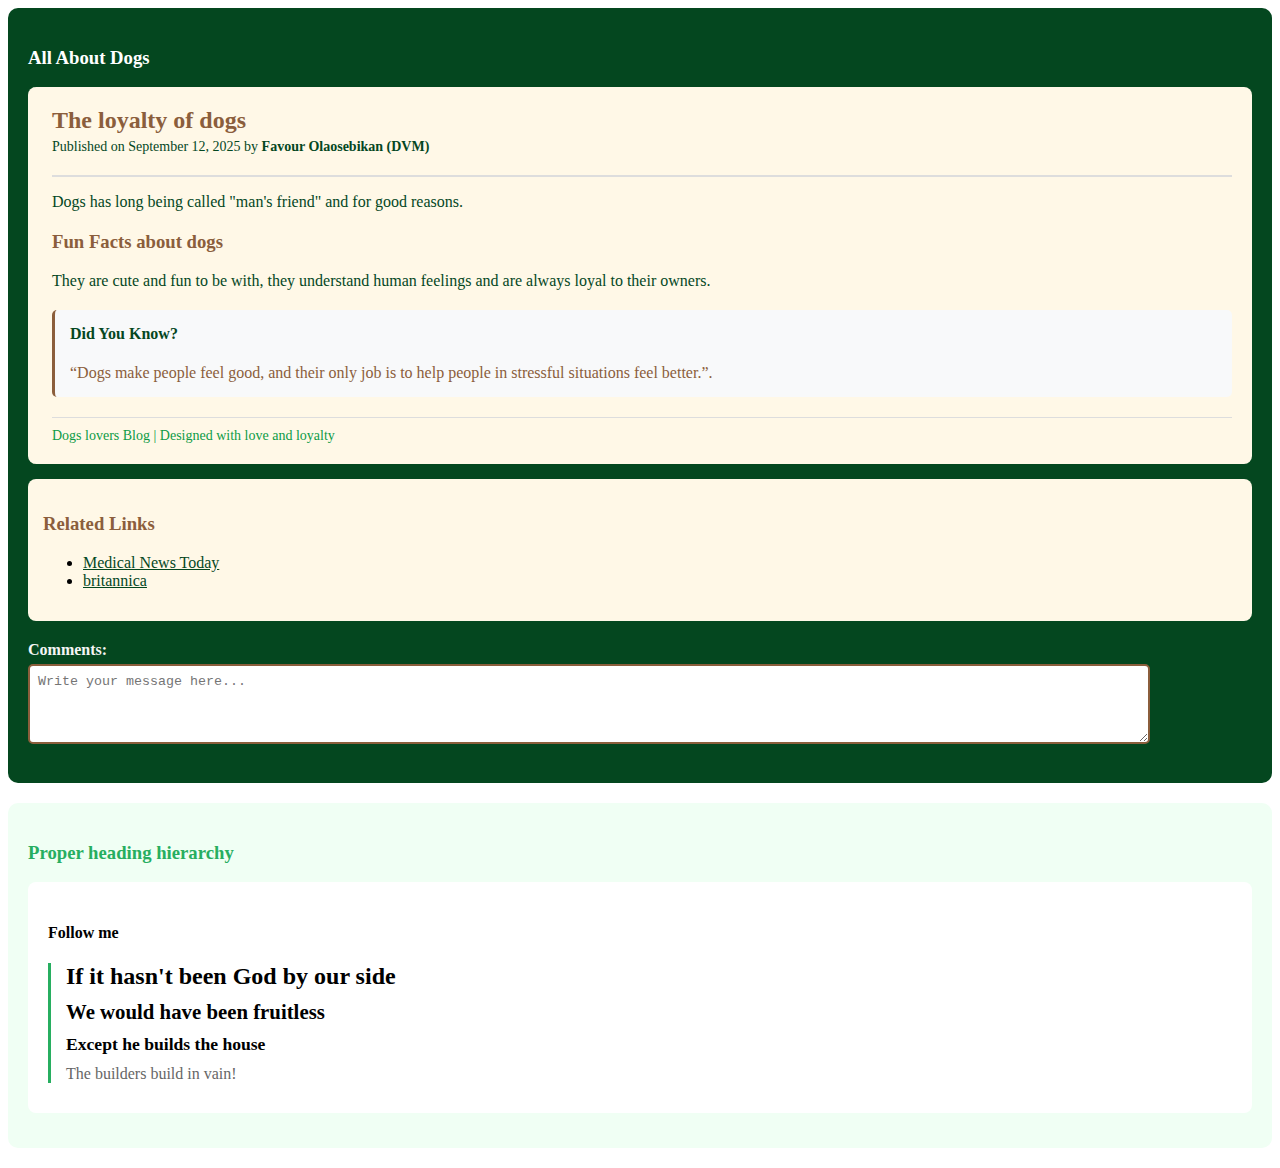
<file: Task_1/exercise7_blog.html>
<!DOCTYPE html>
<html lang="en">
<head>
    <meta charset="UTF-8">
    <meta name="viewport" content="width=device-width, initial-scale=1.0">
    <title>Dogs</title>
</head>
<body>
    <div style="background-color: #04471f; padding: 20px; border-radius: 10px; margin-bottom: 20px;">
    <h3 style="color: white;">All About Dogs</h3>

    <article style="background-color: #fff8e7; padding: 20px; border-radius: 8px; margin-bottom: 15px; border-left: 4px solid #fff8e7;">
        <header style="border-bottom: 2px solid #ddd; padding-bottom: 20px; margin-bottom: 15px; ">
            <h2 style="color: #8b5e3c; margin: 0;">The loyalty of dogs</h2>
            <p style="color: #04471f; margin: 5px 0 0 0; font-size: 14px;">Published on <time datetime="2024-03-15">September 12, 2025</time> by <strong>Favour Olaosebikan (DVM)</strong></p>
        </header>
    <main>
            <p style="color: #04471f">Dogs has long being called "man's friend" and for good reasons.</p>
            
            <section style="margin: 20px 0;">
                <h3 style="color: #8b5e3c;">Fun Facts about dogs</h3>
                <p style="color:#04471f">They are cute and fun to be with, they understand human feelings and are always loyal to their owners.</p>
            </section>
            
            <aside style="background-color: #f8f9fa; padding: 15px; border-radius: 5px; margin: 20px 0; border-left: 3px solid #8b5e3c;">
                <h4 style="color: #04471f; margin-top: 0;">Did You Know?</h4>
                <p style="margin-bottom: 0; color:#8b5e3c">“Dogs make people feel good, and their only job is to help people in stressful situations feel better.”.</p>
            </aside>
        </main>
        <footer style="border-top: 1px solid #ddd; padding-top: 10px; margin-top: 15px; font-size: 14px; color: #0d9b46;">
            <p style="margin: 0;">Dogs lovers Blog | Designed with love and loyalty</p>
        </footer>
    </article>
     <aside style="background-color: #fff8e7; padding: 15px; border-radius: 8px; margin-bottom: 20px;">
        <h3 style="color: #8b5e3c;">Related Links</h3>
        <ul>
            <li><a href="#" style="color: #04471f;">Medical News Today</a></li>
            <li><a href="#" style="color: #04471f;">britannica</a></li>
        </ul>
    </aside>
            <div style="margin-bottom: 15px;">
            <label for="message" style="display: block; margin-bottom: 5px; font-weight: bold; color: whitesmoke;">Comments:</label>
            <textarea id="comments" name="comments" rows="4" 
                      style="width: 90%; padding: 8px; border: 2px solid #8b5e3c; border-radius: 5px;" 
                      placeholder="Write your message here..."></textarea>
        </div>
        </form>
</div>
<div style="background-color: #f0fff4; padding: 20px; border-radius: 10px; margin-bottom: 20px; color:black">
    <h3 style="color: #27ae60;">Proper heading hierarchy</h3>
    
    <div style="background-color: white; padding: 20px; border-radius: 8px; margin-bottom: 15px;">
        <h4>Follow me</h4>
        <div style="border-left: 3px solid #27ae60; padding-left: 15px;">
            <h1 style="font-size: 1.5em; margin: 10px 0;">If it hasn't been God by our side</h1>
            <h2 style="font-size: 1.3em; margin: 10px 0;">We would have been fruitless</h2>
            <h3 style="font-size: 1.1em; margin: 10px 0;">Except he builds the house</h3>
            <p style="margin: 10px 0; color: #666;">The builders build in vain!</p>
        </div>
    </div>
</body>
</html>
</file>
<file: CSS/codebook3/style.css>
.gen-container {
    display: grid;
        grid-template-areas: 
            "header header header"
            "main main sidebar1"
            "main main sidebar2"
            "main main sidebar3"
            "footer footer footer";
        grid-template-columns: repeat(1fr, 3);
        grid-template-rows: auto 1fr auto;
        gap: 15px;
        min-height: 100vh;
        background-color: #e9ecef;
        padding: 15px;
        border-radius: 8px;
}

.head {
    background: linear-gradient(to right, #000000, #434343);
    color: #FFFFFF;
    grid-area: header;
    padding: 20px;
    text-align: center;
    border-radius: 4px;
    display: flex;
    flex-direction: column;
}

.navigation-demo {
    display: flex;
    /* flex-direction: row; */
    justify-content: center;
    align-items: center;
     padding: 5px;
    gap: 10px;
    gap: 5;
}

.nav-item {
   display: inline-block;
   
   flex-direction: row;
   /* gap: 1; */
  justify-content: center;
   align-items: end;
 margin-right: 5px;
 color: #e9ecef;  
} 

.nav-item:hover {
    color: #FBBF24;
}


.main-article {
    grid-area: main;
    padding: 20px;
    border-radius: 4px;
    box-shadow: 0 2px 4px rgba(0,0,0,0.1);
    background: linear-gradient(to right, #1e3c72, #2a5298);
    color: black;
}
.main-article h2 {
    color: black;
}
.main

.first-article {
    grid-area: sidebar1;
    background: linear-gradient(135deg, #f5f5dc, #d4a373);
}
.first-article h3 {
    color: #6B3F1F;
}
.first-article p {
    color: #2B2B2B;
}

.second-article {
    grid-area: sidebar2;
    background: linear-gradient(to right, #6f4e37, #fdf6ec);
}

.second-article h3 {
    color: #3E2A20;
}

.second-article p {
    color: #3B3028;
}

.third-article {
    grid-area: sidebar3;
    background: linear-gradient(120deg, #1e3a8a, #93c5fd);
}

.foot {
    grid-area: footer;
    padding: 20px;
    text-align: center;
    border-radius: 4px;
    background: linear-gradient(to top, #111111, #3d3d3d);
    color: #CBD5E1;
}

.images img {
   width: 200px;   /* or whatever fits your design */
  height: 100%;
  border-radius: 15px;
  object-fit: cover;
  box-shadow: 0 4px 12px rgba(0, 0, 0, 0.3);
   border-radius: 100px;
}
.images {
     border-radius: 100px;
}
</file>
<file: CSS/jsone/style.css>
* {
    /* margin: 0;
    padding: 0; */
    box-sizing: border-box;
}
body {
    height: 100vh;
    display: flex;
    align-items: center;
    justify-content: center;
}

.container {
    Background: linear-gradient(135deg, #ff6fd8, #3813c2);
    height: auto;
    margin: auto;
    display: flex;
    flex-direction: column;
    justify-content: center;
    align-items: center;
    width: 90%;
    max-width: 480px;
    border-radius: 10px;
}
/* {
    background: linear-gradient(135deg, #ff6fd8, #3813c2); */
button {
  color: white;
  padding: 12px 24px;
  border: none;
  border-radius: 30px;
  font-weight: bold;
  cursor: pointer;
  background: linear-gradient(135deg, #ff6fd8, #3813c2);
  transition: transform 0.2s ease, box-shadow 0.2s ease;
}

.favour p {
    display: none;
}

.active-output {
    display:block
}
</file>
